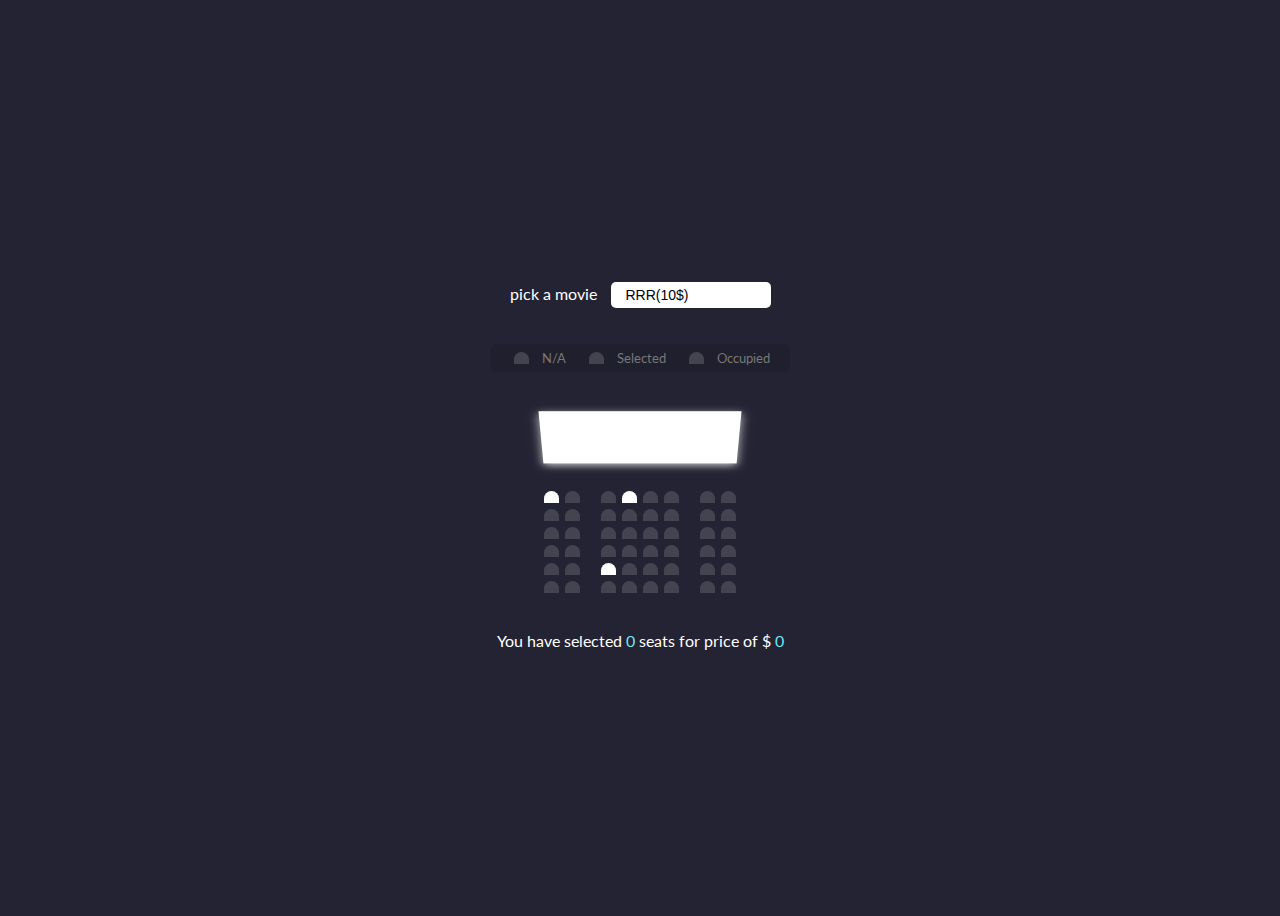
<file: Projects/movie seat booking/index.html>
<!DOCTYPE html>
<html lang="en">
<head>
    <meta charset="UTF-8">
    <meta http-equiv="X-UA-Compatible" content="IE=edge">
    <meta name="viewport" content="width=device-width, initial-scale=1.0">
    <title>Movie Seat Booking</title>
    <link rel="stylesheet" href="style.css">

</head>
<body>
    <div class="movie-container">
        <label>pick a movie</label>
        <select id="movie">
            <option value="10">RRR(10$)</option>
            <option value="12">KGF(12$)</option>
            <option value="8">Pushpa(8$)</option>
            <option value="6">Bhool Bhulaiya 2(6$)</option>

        </select>
    </div>
    <ul class="showcase">
        <li>
            <div class="seat"></div>
            <small>N/A</small>
        </li>
        <li>
            <div class="seat Selected"></div>
            <small>Selected</small>
        </li>
        <li>
            <div class="seat Occupied"></div>
            <small>Occupied</small>
        </li>


    </ul>
    <div class="container">
        <div class="screen"></div>
        <div class="row">
        <div class="seat occupied"></div>
        <div class="seat"></div>
        <div class="seat"></div>
        <div class="seat occupied"></div>
        <div class="seat"></div>
        <div class="seat"></div>
        <div class="seat"></div>
        <div class="seat"></div>
    </div>
    <div class="row">
        <div class="seat"></div>
        <div class="seat"></div>
        <div class="seat"></div>
        <div class="seat"></div>
        <div class="seat"></div>
        <div class="seat"></div>
        <div class="seat"></div>
        <div class="seat"></div>
    </div>
    <div class="row">
        <div class="seat"></div>
        <div class="seat"></div>
        <div class="seat"></div>
        <div class="seat"></div>
        <div class="seat"></div>
        <div class="seat"></div>
        <div class="seat"></div>
        <div class="seat"></div>
    </div>
    <div class="row">
        <div class="seat"></div>
        <div class="seat"></div>
        <div class="seat"></div>
        <div class="seat"></div>
        <div class="seat"></div>
        <div class="seat"></div>
        <div class="seat"></div>
        <div class="seat"></div>
    </div>
    <div class="row">
        <div class="seat"></div>
        <div class="seat"></div>
        <div class="seat occupied"></div>
        <div class="seat"></div>
        <div class="seat"></div>
        <div class="seat"></div>
        <div class="seat Occupied"></div>
        <div class="seat"></div>
    </div>
    <div class="row">
        <div class="seat"></div>
        <div class="seat"></div>
        <div class="seat"></div>
        <div class="seat"></div>
        <div class="seat Occupied"></div>
        <div class="seat"></div>
        <div class="seat Occupied"></div>
        <div class="seat"></div>
    </div>
        

    </div>
    <p class="text">
        You have selected <span id="count">0</span> seats for price of $ <span id="total">0</span>
    </p>
    <script src="script.js"></script>
    
</body>
</html>
</file>
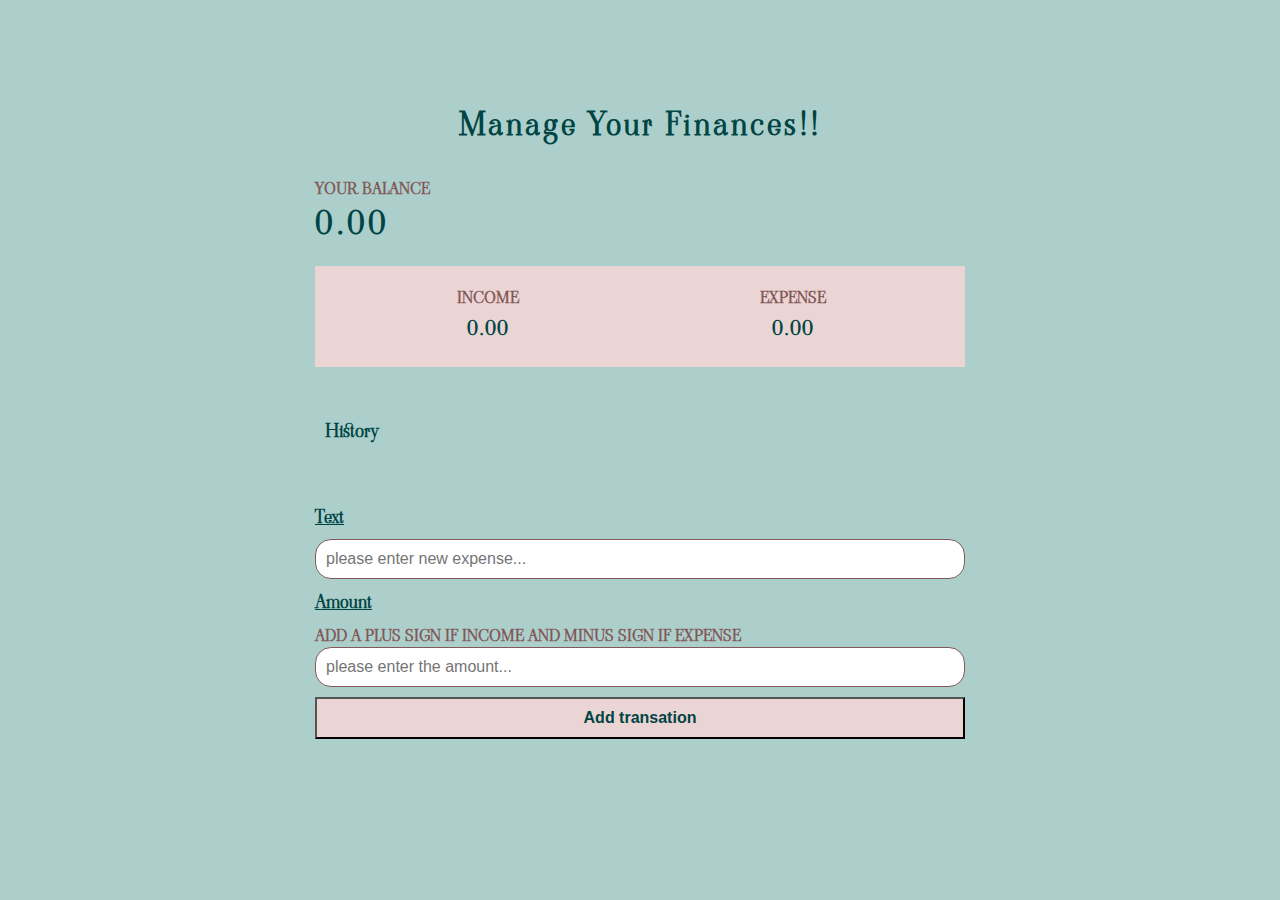
<file: Projects/JavaScript/Expense-Calculator-main/index.html>
<!DOCTYPE html>
<html>

<head>
    <meta charset="utf-8" />
    <meta http-equiv="X-UA-Compatible" content="IE=edge" />
    <title>expense traker</title>
    <meta name="description" content="" />
    <meta name="viewport" content="width=device-width, initial-scale=1" />
    <link rel="stylesheet" href="style.css" />
</head>

<body>

    <h1>Manage Your Finances!!</h1>
    <div class="container">
        <h4>Your balance</h4>
        <h1 id="balance">0.0</h1>
        <div class="inc-exp-container">
            <div>
                <h4>income</h4>
                <p id="money-plus" class="money plus">+0.00</p>
            </div>
            <div>
                <h4>expense</h4>
                <p id="money-minus" class="money minus">-0.00</p>
            </div>
        </div>
        <h3>History</h3>
        <ul id="list" class="list">
        </ul>
        <form action="" id="form">
            <div class="form-control">
                <label for="text">Text</label>
                <input type="text" id="text" placeholder="please enter new expense..." />
            </div>
            <div class="form-control">
                <label for="amount">Amount <br/></label
          >
          <h4>Add a plus sign if income and minus sign if expense</h4>
          <input
            type="text"
            id="amount"
            placeholder="please enter the amount..."
          />
        </div>
        <button class="btn">Add transation</button>
      </form>
    </div>

    <script src="script.js" async defer></script>
  </body>
</html>
</file>
<file: Projects/movie seat booking/style.css>
@import url('https://fonts.googleapis.com/css?family=Lato&display=swap');

* {
  box-sizing: border-box;
}

body {
  background-color: #242333;
  display: flex;
  flex-direction: column;
  color: white;
  align-items: center;
  justify-content: center;
  height: 100vh;
  font-family: 'Lato', 'sans-serif';
}

.movie-container {
  margin: 20px 0;
}

.movie-container select {
  background-color: #fff;
  border: 0;
  border-radius: 5px;
  font-size: 14px;
  margin-left: 10px;
  padding: 5px 15px 5px 15px;
  -moz-appearance: none;
  -webkit-appearance: none;
  appearance: none;
}

.container {
    perspective: 1000px;
  margin-bottom: 30px;
}

.seat {
  background-color: #444451;
  height: 12px;
  width: 15px;
  margin: 3px;
  border-top-left-radius: 10px;
  border-top-right-radius: 10px;
}

.seat.selected {
  background-color: #6feaf6;
}

.seat.occupied {
  background-color: #fff;
}

.seat:nth-of-type(2) {
  margin-right: 18px;
}

.seat:nth-last-of-type(2) {
  margin-left: 18px;
}

.seat:not(.occupied):hover {
  cursor: pointer;
  transform: scale(1.2);
}

.showcase .seat:not(.occupied):hover {
  cursor: default;
  transform: scale(1);
}

.showcase {
  background-color: rgba(0, 0, 0, 0.1);
  padding: 5px 10px;
  border-radius: 5px;
  color: #777;
  list-style-type: none;
  display: flex;
  justify-content: space-between;
}

.showcase li {
  display: flex;
  align-items: center;
  justify-content: center;
  margin: 0 10px;
}

.showcase li small {
  margin-left: 10px;
}

.row {
  display: flex;
}

.screen {
  background-color: #fff;
  height: 70px;
  width: 100%;
  margin: 15px 0;
  transform: rotateX(-45deg);
  box-shadow: 0 3px 10px rgba(255, 255, 255, 0.75);
}

p.text {
  margin: 5px 0;
}

p.text span {
  color: #6feaf6;
}
</file>
<file: Projects/JavaScript/Expense-Calculator-main/style.css>
@import url("https://fonts.googleapis.com/css2?family=Viaoda+Libre&display=swap");
:root {
    --text: #fff0f0;
    --line: #ebd4d4;
    --last: #835858;
    --color-orange: #DF8453;
    --color-blue: #3D8DAE;
    --color-pink: #E4A9A8;
    --color-yellow: #DBAD4A;
    --color-lightblue: #ACCFCB;
    --color-green: #99c140;
    --color-darkblue: #004444;
    --color-lightyellow: #f0e06b;
    --color-lightgreen: #b6ceb2;
    --color-sandpink: #ddb4aa;
    --color-lavender: #CAB2CE;
    --color-steelblue: #3a7ca5;
    --color-spanishgrey: #9B9D95;
}

* {
    box-sizing: border-box;
}

body {
    font-family: "Viaoda Libre", cursive;
    background-color: var(--color-lightblue);
    color: var(--color-darkblue);
    display: flex;
    flex-direction: column;
    align-items: center;
    justify-content: center;
    margin: 0;
    min-height: 100vh;
}

.container {
    margin: 30px auto;
    width: 650px;
}

h1 {
    letter-spacing: 3px;
    margin: 0;
}

h3 {
    padding: 10px;
    margin: 40px 0 10px;
}

h4 {
    margin: 0;
    text-transform: uppercase;
    color: var(--last);
}

p {
    color: var(--bg);
    font-weight: bold;
}

.inc-exp-container {
    background-color: var(--line);
    padding: 20px;
    display: flex;
    justify-content: space-between;
    margin: 20px 0;
}

.inc-exp-container>div {
    flex: 1;
    text-align: center;
}

.money {
    font-size: 20px;
    letter-spacing: 1px;
    margin: 5px 0;
}

label {
    display: inline-block;
    margin: 10px 0;
    font-size: large;
    font-weight: bold;
    text-decoration: underline;
}

input[type="text"] {
    border: 1px solid var(--last);
    border-radius: 1rem;
    display: block;
    font-size: 16px;
    padding: 10px;
    width: 100%;
}

.btn {
    cursor: pointer;
    background-color: var(--line);
    color: var(--color-darkblue);
    display: block;
    font-size: 16px;
    font-weight: bold;
    margin: 10px 0 30px;
    padding: 10px;
    width: 100%;
}

.btn:focus,
.delete-btn:focus {
    outline: none;
}

.list {
    list-style-type: none;
    padding: 0;
    margin-bottom: 40px;
}

.list li {
    background-color: var(--text);
    color: var(--bg);
    display: flex;
    justify-content: space-between;
    position: relative;
    padding: 10px;
    margin: 10px 0;
}

.delete-btn {
    cursor: pointer;
    background-color: var(--line);
    border: 0;
    font-size: 20px;
    line-height: 20px;
    padding: 2px 5px;
    position: absolute;
    top: 50%;
    left: 0;
    transform: translate(-100%, -50%);
    transition: opacity 0.3s ease-in;
}
</file>
